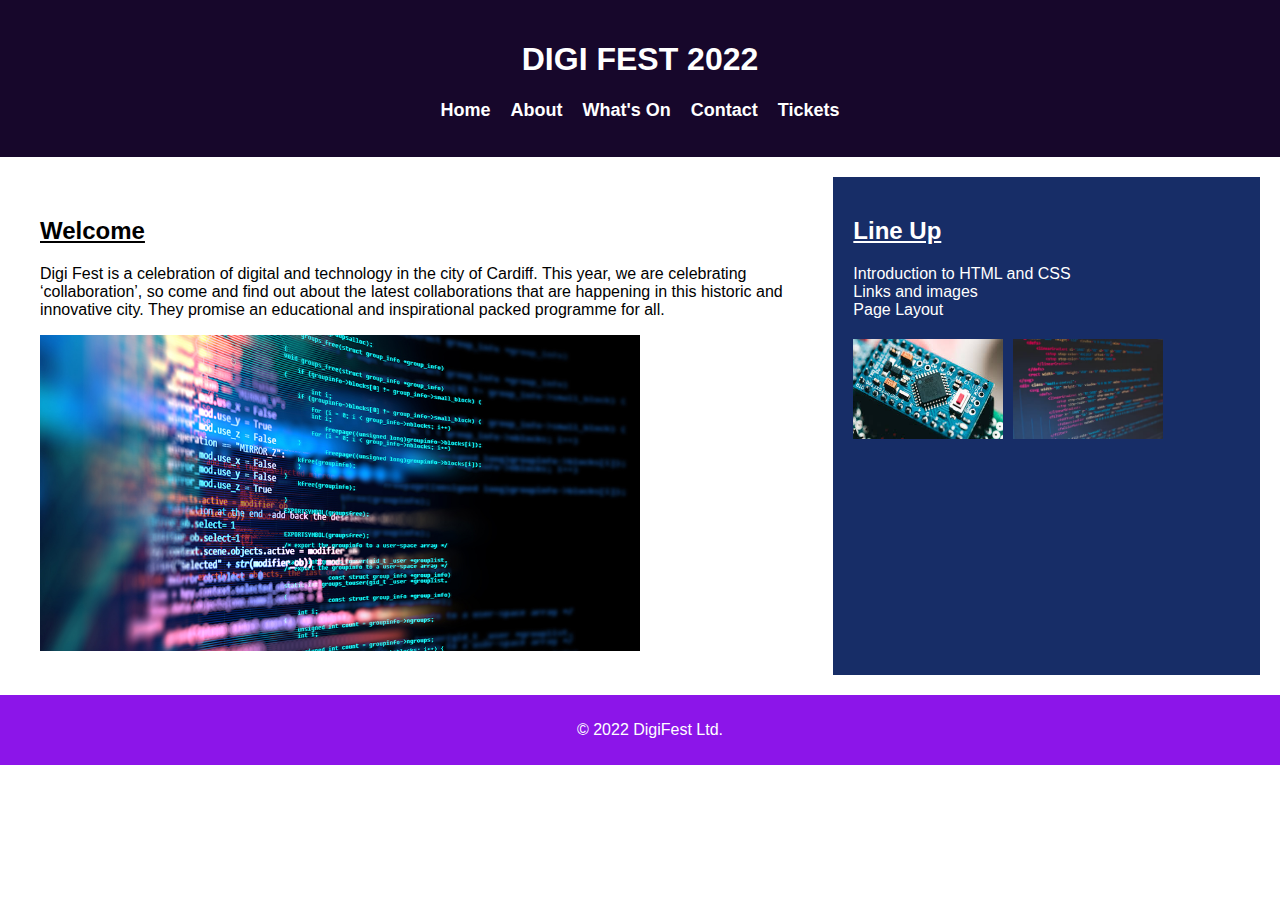
<file: exchapter4/index.html>
<!DOCTYPE html>
<html lang="en">
<head>
    <meta charset="UTF-8">
    <meta name="viewport" content="width=device-width, initial-scale=1.0">
    <title>Digi Fest 2022</title>
    <link rel="stylesheet" href="style.css">
</head>
<body>
    <header>
        <h1>DIGI FEST 2022</h1>
        <nav>
            <ul>
                <li><a href="#">Home</a></li>
                <li><a href="#">About</a></li>
                <li><a href="#">What's On</a></li>
                <li><a href="#">Contact</a></li>
                <li><a href="#">Tickets</a></li>
            </ul>
        </nav>
    </header>
    <main>
        <section class="welcome">
            <h2>Welcome</h2>
            <p>Digi Fest is a celebration of digital and technology in the city of Cardiff. This year, we are celebrating ‘collaboration’, so come and find out about the latest collaborations that are happening in this historic and innovative city. They promise an educational and inspirational packed programme for all.</p>
            <img src="cdp1.jpg" alt="Code screen">
        </section>
        <aside class="lineup">
            <h2>Line Up</h2>
            <ul>
                <li>Introduction to HTML and CSS</li>
                <li>Links and images</li>
                <li>Page Layout</li>
            </ul>
            <div class="images">
                <img src="cdp2.jpg" alt="Circuit board">
                <img src="cdp3.avif" alt="gtmlcss">
            </div>
        </aside>
    </main>
    <footer>
        <p>&copy; 2022 DigiFest Ltd.</p>
    </footer>
</body>
</html>
</file>
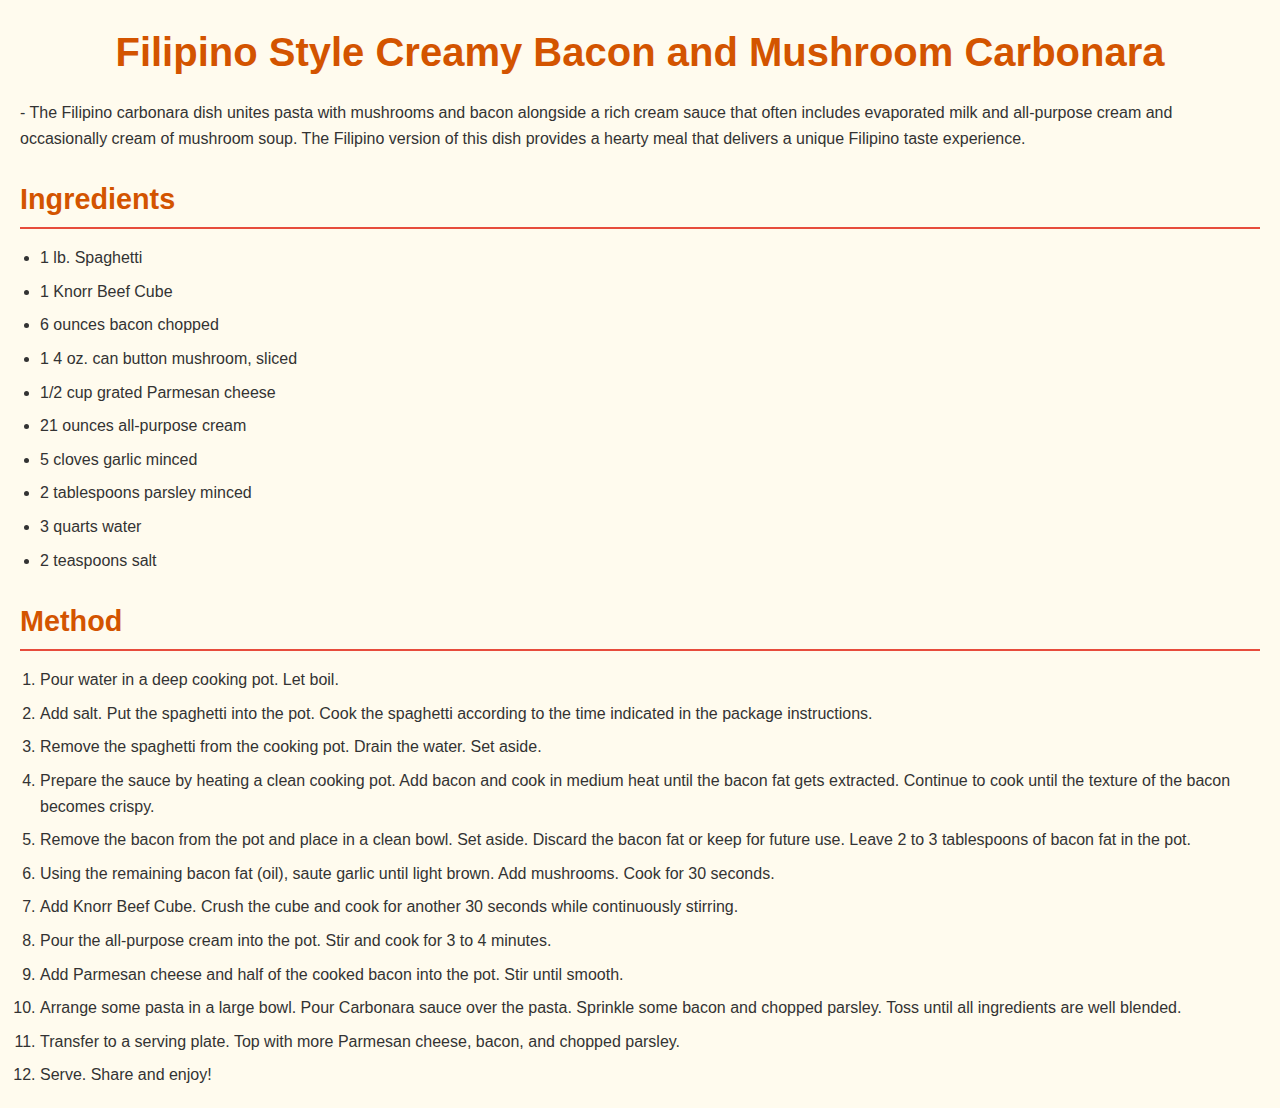
<file: exchapter1 bonus/Chapter1-bonus.html>
<!DOCTYPE html>
<html lang="en">
<head> <head> <link rel="stylesheet" href = "Chapter1css.css" type ="text/css"> 
    <meta charset="UTF-8">
    <meta name="viewport" content="width=device-width, initial-scale=1.0">
    <title>My Favorite Recipe:Filipino Style Creamy Bacon and Mushroom Carbonara</title>
</head>
<body>

    <h1>Filipino Style Creamy Bacon and Mushroom Carbonara</h1>

    <p>- The Filipino carbonara dish unites pasta with mushrooms and bacon alongside a rich cream sauce that often includes evaporated milk and all-purpose cream and occasionally cream of mushroom soup.  
        The Filipino version of this dish provides a hearty meal that delivers a unique Filipino taste experience. </p>

    <h2>Ingredients</h2>

    <ul>
        <li> 1 lb. Spaghetti </li>
        <li> 1 Knorr Beef Cube </li>
        <li>  6 ounces bacon chopped </li>
        <li>  1 4 oz. can button mushroom, sliced </li>
        <li>  1/2 cup grated Parmesan cheese </li>
        <li>  21 ounces all-purpose cream </li>
        <li>  5 cloves garlic minced </li>
        <li> 2 tablespoons parsley minced </li>
        <li>  3 quarts water </li>
        <li>  2 teaspoons salt </li>
    </ul>

    <h2>Method</h2>

    <ol>
       <li> Pour water in a deep cooking pot. Let boil. </li>
       <li> Add salt. Put the spaghetti into the pot. Cook the spaghetti according to the time indicated in the package instructions.</li>
       <li> Remove the spaghetti from the cooking pot. Drain the water. Set aside. </li>
       <li> Prepare the sauce by heating a clean cooking pot. Add bacon and cook in medium heat until the bacon fat gets extracted. Continue to cook until the texture of the bacon becomes crispy.</li>
       <li> Remove the bacon from the pot and place in a clean bowl. Set aside. Discard the bacon fat or keep for future use. Leave 2 to 3 tablespoons of bacon fat in the pot. </li>
       <li> Using the remaining bacon fat (oil), saute garlic until light brown. Add mushrooms. Cook for 30 seconds.</li>
       <li> Add Knorr Beef Cube. Crush the cube and cook for another 30 seconds while continuously stirring. </li>
       <li> Pour the all-purpose cream into the pot. Stir and cook for 3 to 4 minutes. </li>
       <li> Add Parmesan cheese and half of the cooked bacon into the pot. Stir until smooth. </li>
       <li> Arrange some pasta in a large bowl. Pour Carbonara sauce over the pasta. Sprinkle some bacon and chopped parsley. Toss until all ingredients are well blended. </li>
       <li> Transfer to a serving plate. Top with more Parmesan cheese, bacon, and chopped parsley. </li>
       <li> Serve. Share and enjoy! </li>
    </ol>

</body>
</html>
</file>
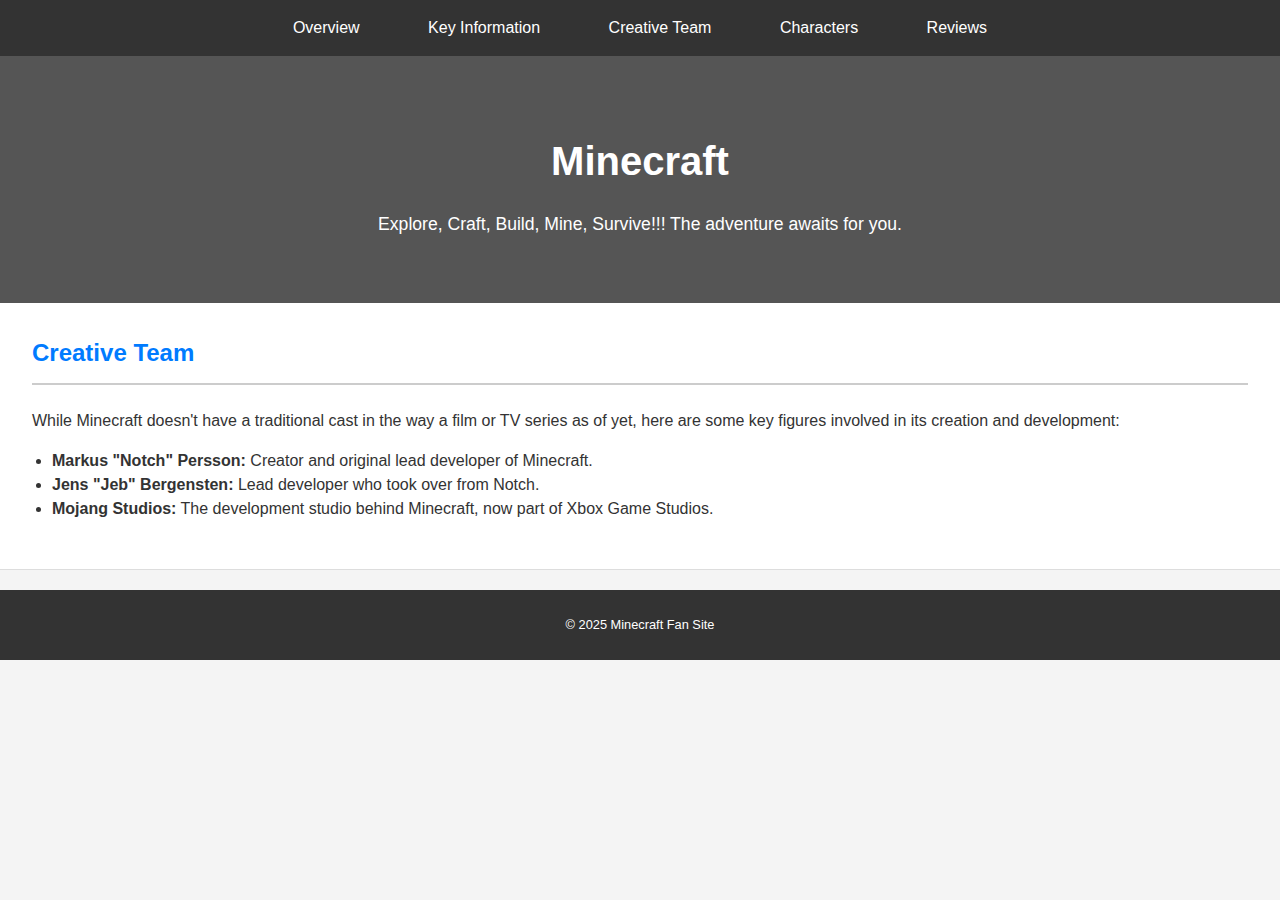
<file: exchapter2 bonus/cast.html>
<!DOCTYPE html>
<html lang="en">
<head> <link rel="stylesheet" href = "Chapter2css.css" type ="text/css"> 
    <meta charset="UTF-8">
    <meta name="viewport" content="width=device-width, initial-scale=1.0">
    <title>Minecraft: A World of Endless Possibilities</title>
</head>
<body>
    <nav>
        <ul>
            <li><a href="Chapter2-bonus.html">Overview</a></li>
            <li><a href="key-info.html">Key Information</a></li>
            <li><a href="cast.html">Creative Team</a></li>
            <li><a href="characters.html">Characters</a></li>
            <li><a href="reviews.html">Reviews</a></li>

        </ul>
    </nav>

    <header>
        <h1>Minecraft</h1>
        <p>Explore, Craft, Build, Mine, Survive!!! The adventure awaits for you.</p>
    </header>

    <section class="content-section">
        <h2>Creative Team</h2>
        <p>While Minecraft doesn't have a traditional cast in the way a film or TV series as of yet, here are some key figures involved in its creation and development:</p>
        <ul>
            <li><strong>Markus "Notch" Persson:</strong> Creator and original lead developer of Minecraft.</li>
            <li><strong>Jens "Jeb" Bergensten:</strong> Lead developer who took over from Notch.</li>
            <li><strong>Mojang Studios:</strong> The development studio behind Minecraft, now part of Xbox Game Studios.</li>
        </ul>
    </section>

    <footer>
        <p>&copy; 2025 Minecraft Fan Site</p>
    </footer>
</body>
</html>
</file>
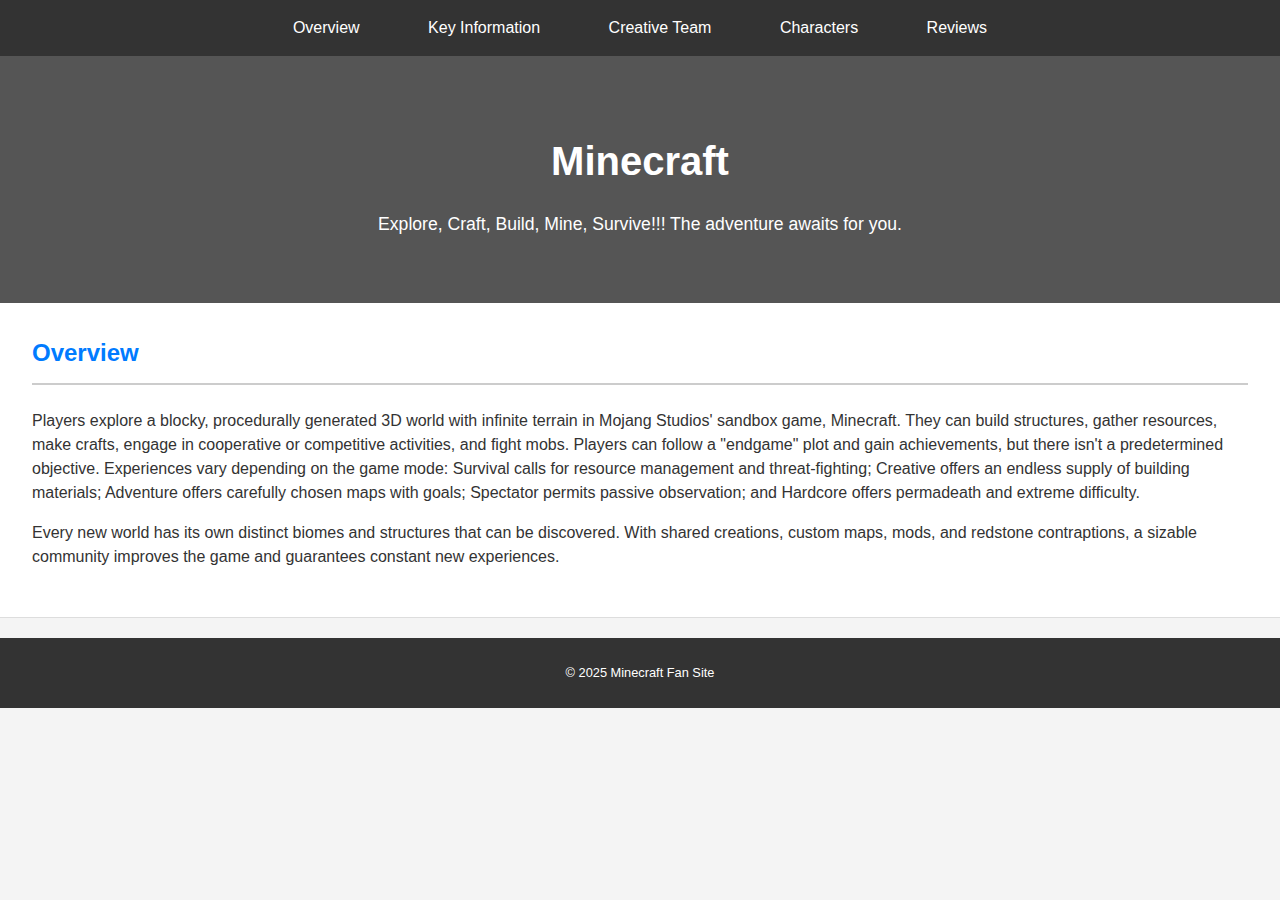
<file: exchapter2 bonus/Chapter2-bonus.html>
<!DOCTYPE html>
<html lang="en">
<head> <link rel="stylesheet" href = "Chapter2css.css" type ="text/css"> 
    <meta charset="UTF-8">
    <meta name="viewport" content="width=device-width, initial-scale=1.0">
    <title>Minecraft: A World of Endless Possibilities</title>
</head>
<body>
    <nav>
        <ul>
            <li><a href="Chapter2-bonus.html">Overview</a></li>
            <li><a href="key-info.html">Key Information</a></li>
            <li><a href="cast.html">Creative Team</a></li>
            <li><a href="characters.html">Characters</a></li>
            <li><a href="reviews.html">Reviews</a></li>

        </ul>
    </nav>

    <header>
        <h1>Minecraft</h1>
        <p>Explore, Craft, Build, Mine, Survive!!! The adventure awaits for you.</p>
    </header>

    <section>
        <h2>Overview</h2>
        <p>Players explore a blocky, procedurally generated 3D world with infinite terrain in Mojang Studios' sandbox game, Minecraft. 
             They can build structures, gather resources, make crafts, engage in cooperative or competitive activities, and fight mobs. 
             Players can follow a "endgame" plot and gain achievements, but there isn't a predetermined objective.  
            Experiences vary depending on the game mode:  Survival calls for resource management and threat-fighting; 
            Creative offers an endless supply of building materials; Adventure offers carefully chosen maps with goals; 
            Spectator permits passive observation; and Hardcore offers permadeath and extreme difficulty.</p>
        <p>Every new world has its own distinct biomes and structures that can be discovered. With shared creations, custom maps, mods, and 
            redstone contraptions, a sizable community improves the game and guarantees constant new experiences.</p>
    </section>

    <footer>
        <p>&copy; 2025 Minecraft Fan Site</p>
    </footer>
</body>
</html>
</file>
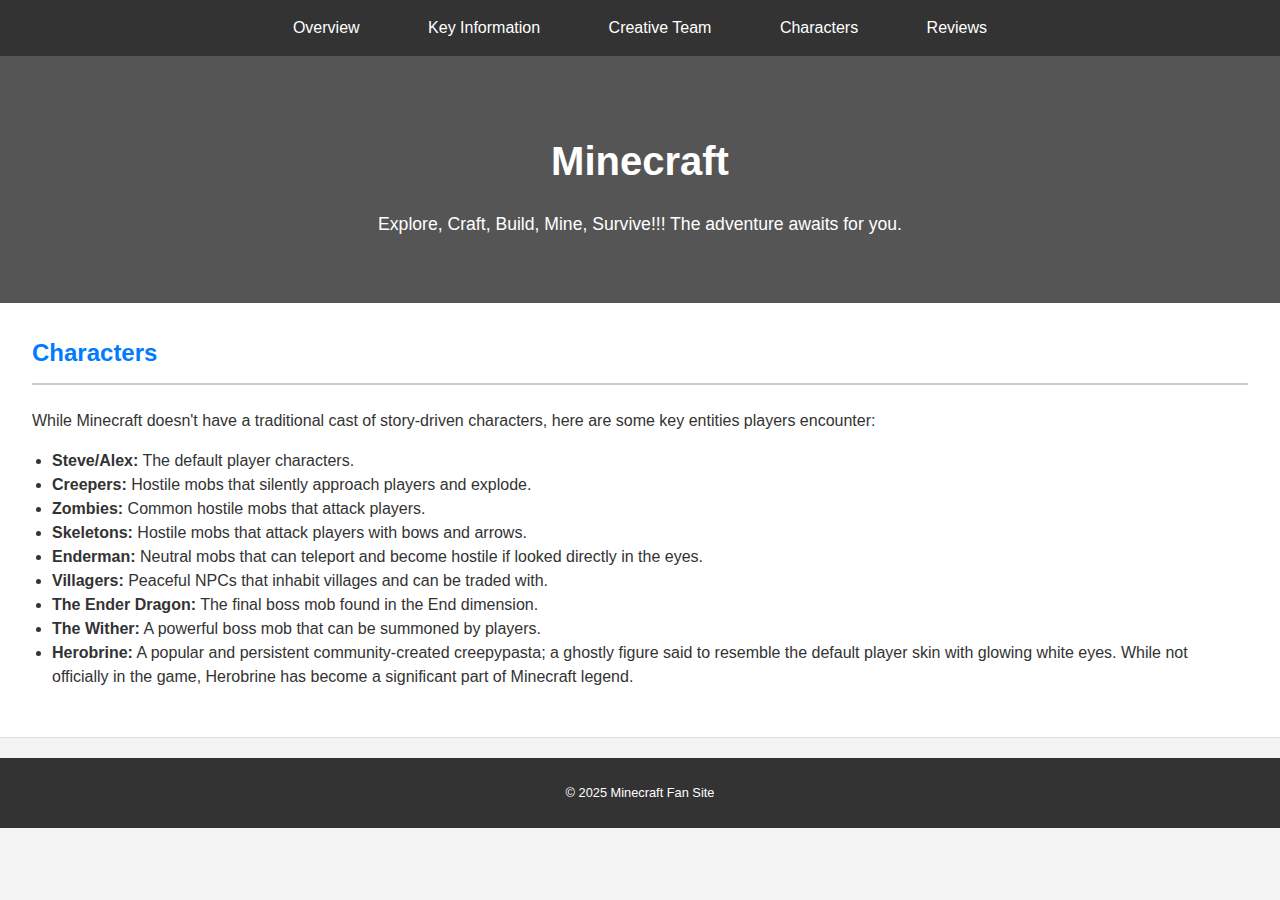
<file: exchapter2 bonus/characters.html>
<!DOCTYPE html>
<html lang="en">
<head> <link rel="stylesheet" href = "Chapter2css.css" type ="text/css"> 
    <meta charset="UTF-8">
    <meta name="viewport" content="width=device-width, initial-scale=1.0">
    <title>Minecraft: A World of Endless Possibilities</title>
</head>
<body>
    <nav>
        <ul>
            <li><a href="Chapter2-bonus.html">Overview</a></li>
            <li><a href="key-info.html">Key Information</a></li>
            <li><a href="cast.html">Creative Team</a></li>
            <li><a href="characters.html">Characters</a></li>
            <li><a href="reviews.html">Reviews</a></li>

        </ul>
    </nav>

    <header>
        <h1>Minecraft</h1>
        <p>Explore, Craft, Build, Mine, Survive!!! The adventure awaits for you.</p>
    </header>

    <section class="content-section">
        <h2>Characters</h2>
        <p>While Minecraft doesn't have a traditional cast of story-driven characters, here are some key entities players encounter:</p>
        <ul>
            <li><strong>Steve/Alex:</strong> The default player characters.</li>
            <li><strong>Creepers:</strong> Hostile mobs that silently approach players and explode.</li>
            <li><strong>Zombies:</strong> Common hostile mobs that attack players.</li>
            <li><strong>Skeletons:</strong> Hostile mobs that attack players with bows and arrows.</li>
            <li><strong>Enderman:</strong> Neutral mobs that can teleport and become hostile if looked directly in the eyes.</li>
            <li><strong>Villagers:</strong> Peaceful NPCs that inhabit villages and can be traded with.</li>
            <li><strong>The Ender Dragon:</strong> The final boss mob found in the End dimension.</li>
            <li><strong>The Wither:</strong> A powerful boss mob that can be summoned by players.</li>
            <li><strong>Herobrine:</strong> A popular and persistent community-created creepypasta; a ghostly figure said to resemble the default player skin with glowing white eyes. While not officially in the game, Herobrine has become a significant part of Minecraft legend.</li>
        </ul>
    </section>

    <footer>
        <p>&copy; 2025 Minecraft Fan Site</p>
    </footer>
</body>
</html>
</file>
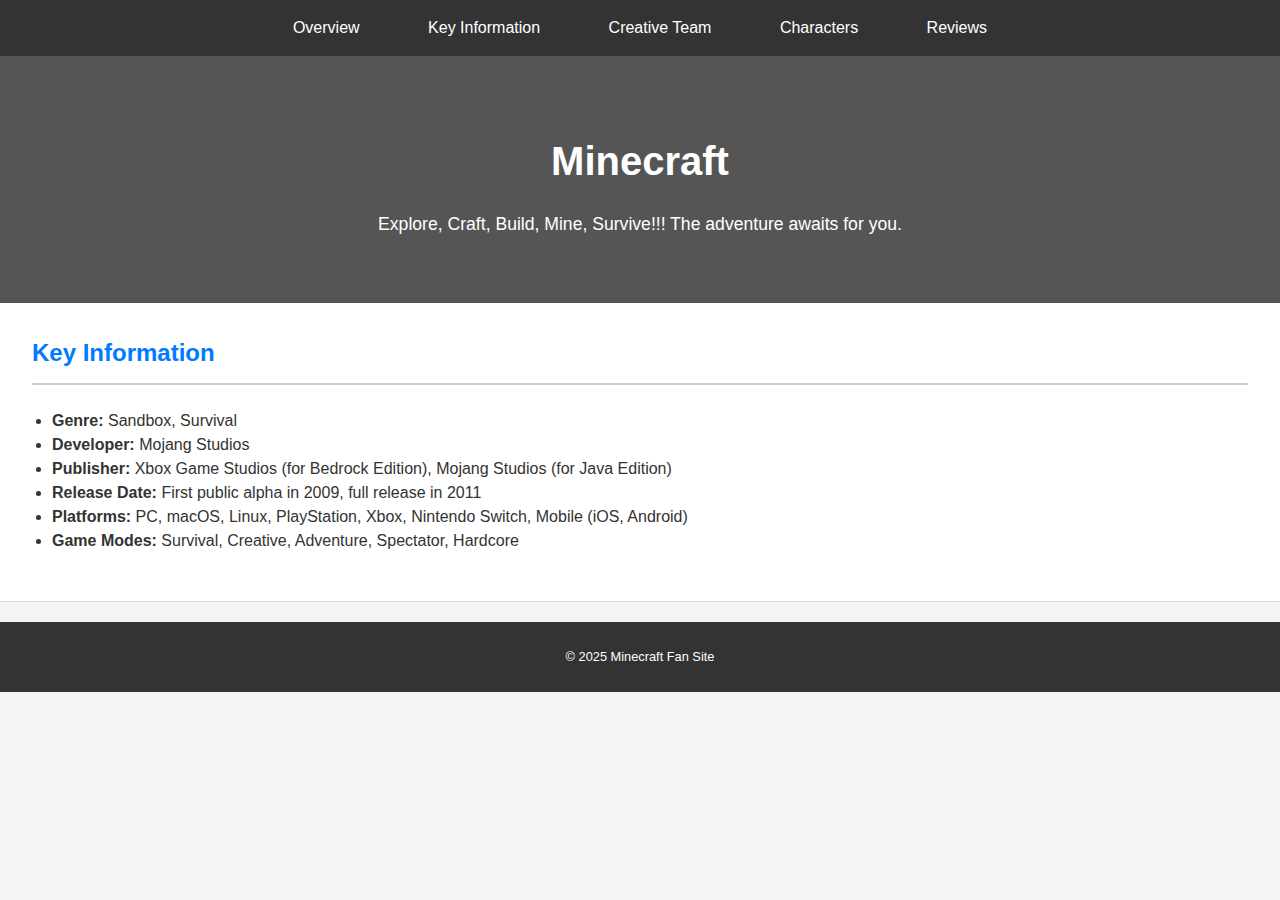
<file: exchapter2 bonus/key-info.html>
<!DOCTYPE html>
<html lang="en">
<head> <link rel="stylesheet" href = "Chapter2css.css" type ="text/css"> 
    <meta charset="UTF-8">
    <meta name="viewport" content="width=device-width, initial-scale=1.0">
    <title>Minecraft: A World of Endless Possibilities</title>
</head>
<body>
    <nav>
        <ul>
            <li><a href="Chapter2-bonus.html">Overview</a></li>
            <li><a href="key-info.html">Key Information</a></li>
            <li><a href="cast.html">Creative Team</a></li>
            <li><a href="characters.html">Characters</a></li>
            <li><a href="reviews.html">Reviews</a></li>

        </ul>
    </nav>

    <header>
        <h1>Minecraft</h1>
        <p>Explore, Craft, Build, Mine, Survive!!! The adventure awaits for you.</p>
    </header>

    <section class="content-section">
        <h2>Key Information</h2>
        <ul>
            <li><strong>Genre:</strong> Sandbox, Survival</li>
            <li><strong>Developer:</strong> Mojang Studios</li>
            <li><strong>Publisher:</strong> Xbox Game Studios (for Bedrock Edition), Mojang Studios (for Java Edition)</li>
            <li><strong>Release Date:</strong> First public alpha in 2009, full release in 2011</li>
            <li><strong>Platforms:</strong> PC, macOS, Linux, PlayStation, Xbox, Nintendo Switch, Mobile (iOS, Android)</li>
            <li><strong>Game Modes:</strong> Survival, Creative, Adventure, Spectator, Hardcore</li>
        </ul>
    </section>

    <footer>
        <p>&copy; 2025 Minecraft Fan Site</p>
    </footer>
</body>
</html>
</file>
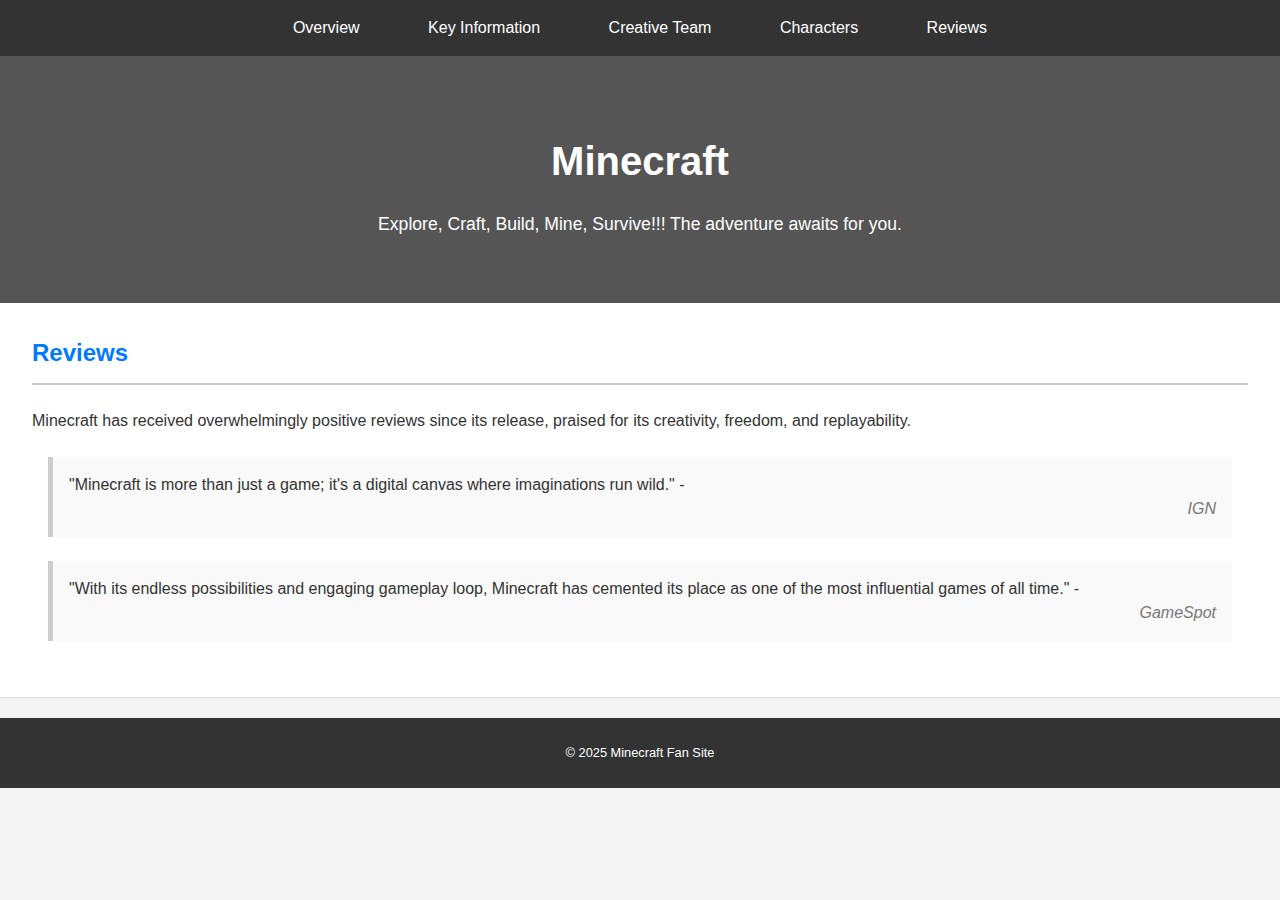
<file: exchapter2 bonus/reviews.html>
<!DOCTYPE html>
<html lang="en">
<head> <link rel="stylesheet" href = "Chapter2css.css" type ="text/css"> 
    <meta charset="UTF-8">
    <meta name="viewport" content="width=device-width, initial-scale=1.0">
    <title>Minecraft: A World of Endless Possibilities</title>
</head>
<body>
    <nav>
        <ul>
            <li><a href="Chapter2-bonus.html">Overview</a></li>
            <li><a href="key-info.html">Key Information</a></li>
            <li><a href="cast.html">Creative Team</a></li>
            <li><a href="characters.html">Characters</a></li>
            <li><a href="reviews.html">Reviews</a></li>

        </ul>
    </nav>

    <header>
        <h1>Minecraft</h1>
        <p>Explore, Craft, Build, Mine, Survive!!! The adventure awaits for you.</p>
    </header>

    <section class="content-section">
        <h2>Reviews</h2>
        <p>Minecraft has received overwhelmingly positive reviews since its release, praised for its creativity, freedom, and replayability.</p>
        <blockquote>
            <p>"Minecraft is more than just a game; it's a digital canvas where imaginations run wild." - <cite>IGN</cite></p>
        </blockquote>
        <blockquote>
            <p>"With its endless possibilities and engaging gameplay loop, Minecraft has cemented its place as one of the most influential games of all time." - <cite>GameSpot</cite></p>
        </blockquote>
    
    </section>

    <footer>
        <p>&copy; 2025 Minecraft Fan Site</p>
    </footer>
</body>
</html>
</file>
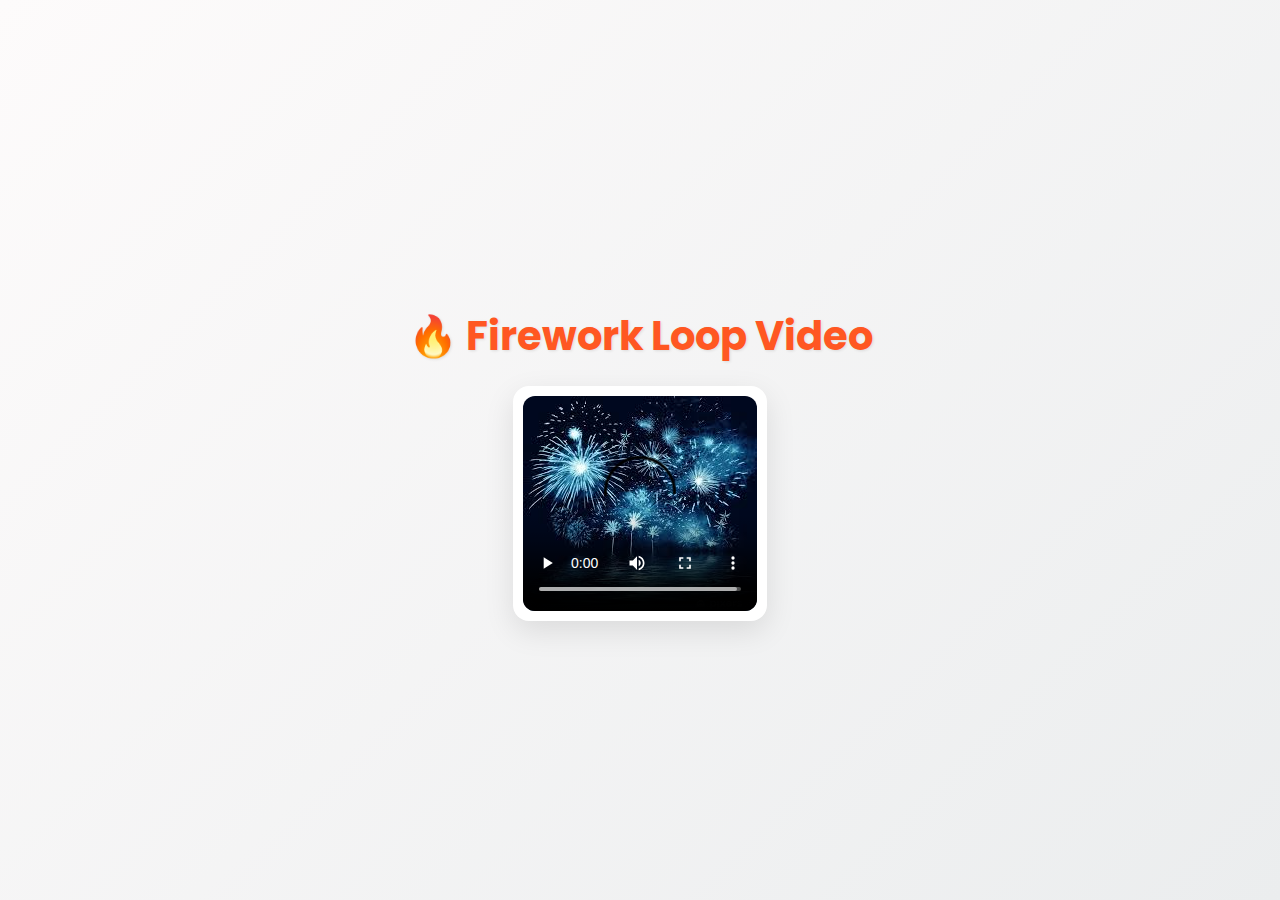
<file: exchapter5/chapter5.html>
<!DOCTYPE html>
<html lang="en">
<head>
    <meta charset="UTF-8">
    <meta name="viewport" content="width=device-width, initial-scale=1.0">
    <title>Fire Loop Video</title>
    <link href="https://fonts.googleapis.com/css2?family=Poppins:wght@400;600&display=swap" rel="stylesheet">
    <style>
        body {
            margin: 0;
            height: 100vh;
            font-family: 'Poppins', sans-serif;
            display: flex;
            flex-direction: column;
            justify-content: center;
            align-items: center;
            background: linear-gradient(135deg, #fdfbfb 0%, #ebedee 100%);
            color: #333;
        }

        h1 {
            font-size: 2.5rem;
            margin-bottom: 20px;
            color: #ff5722;
            text-shadow: 1px 1px 3px rgba(0,0,0,0.1);
        }

        .video-container {
            background-color: white;
            border-radius: 16px;
            box-shadow: 0 10px 30px rgba(0, 0, 0, 0.1);
            overflow: hidden;
            padding: 10px;
            max-width: 90%;
        }

        video {
            display: block;
            width: 100%;
            height: auto;
            border-radius: 12px;
        }
    </style>
</head>
<body>
    <h1>🔥 Firework Loop Video</h1>
    <div class="video-container">
        <video controls loop poster="firework.jpg">
            <source src="loop.mp4" type="video/mp4">
        </video>
    </div>
</body>
</html>
</file>
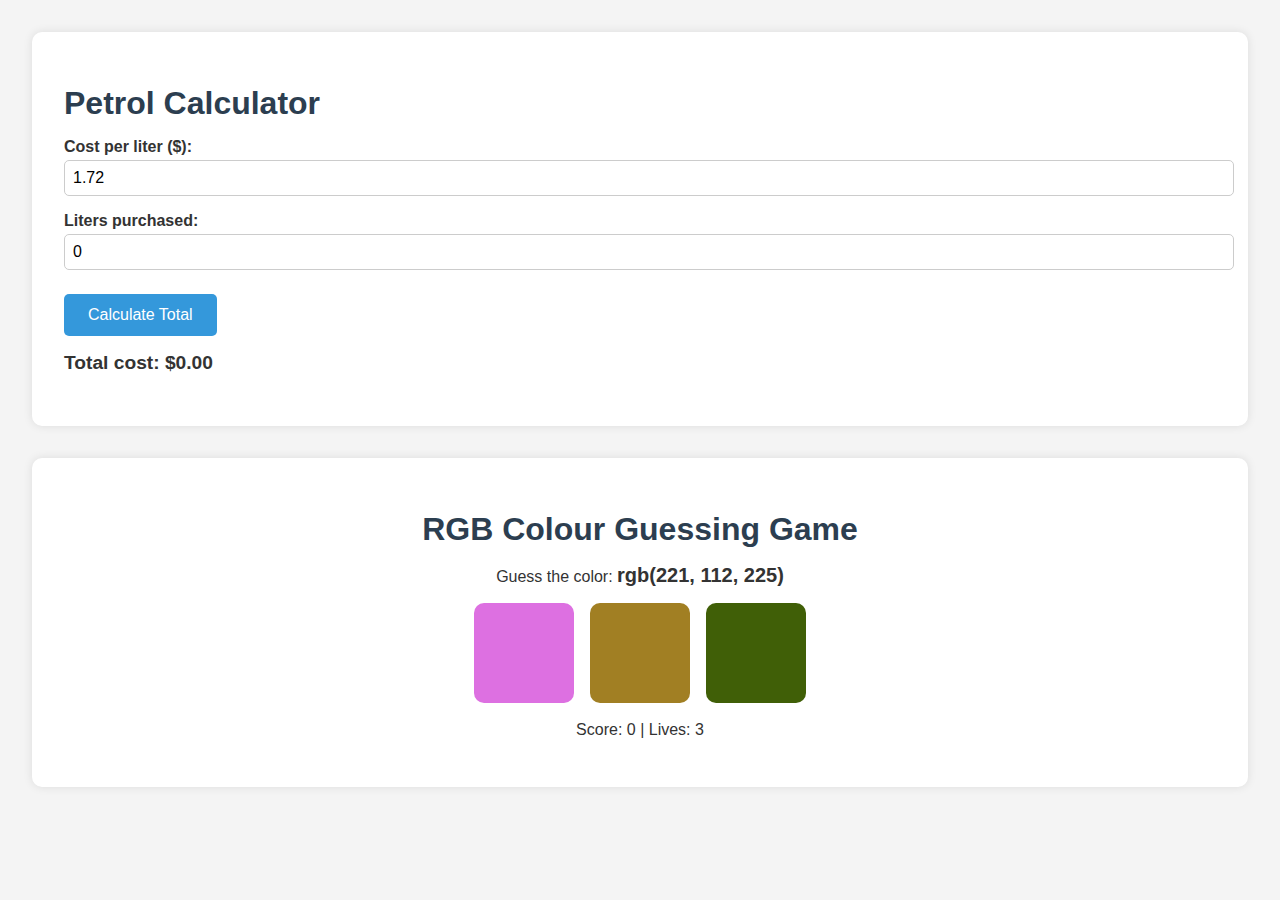
<file: exchapter6 bonus/chapter6-bonus.html>
<!DOCTYPE html>
<html lang="en">
<head>
  <meta charset="UTF-8">
  <meta name="viewport" content="width=device-width, initial-scale=1.0">
  <title>Petrol Calculator & RGB Game</title>
  <link rel="stylesheet" href="style.css">
</head>
<body>
  <!-- Petrol Calculator Section -->
  <section class="calculator">
    <h1>Petrol Calculator</h1>
    <label for="cost">Cost per liter ($):</label>
    <input type="number" id="cost" value="1.72" step="0.01">

    <label for="liters">Liters purchased:</label>
    <input type="number" id="liters" value="0">

    <button id="calculate">Calculate Total</button>

    <p id="totalCost">Total cost: $0.00</p>
  </section>

  <!-- RGB Colour Guessing Game Section -->
  <section class="rgb-game">
    <h1>RGB Colour Guessing Game</h1>
    <p>Guess the color: <span id="rgbDisplay">rgb(??, ??, ??)</span></p>
    <div id="colorOptions" class="options"></div>
    <p id="feedback"></p>
    <p id="score">Score: 0 | Lives: 3</p>
    <button id="restart">Restart Game</button>
  </section>

  <script src="index.js"></script>
</body>
</html>
</file>
<file: exchapter4/style.css>
body {
    font-family: Arial, sans-serif;
    font-weight: 400;
    margin: 0;
    padding: 0;
    color: #000000;
    background-color: #ffffff;
}

header {
    background-color: #17072b;
    color: white;
    text-align: center;
    padding: 20px;
    font-family: Tahoma, sans-serif;
    font-weight: 700;
}

nav ul {
    list-style-type: none;
    padding: 0;
    display: flex;
    justify-content: center;
    gap: 20px;
}

nav ul li {
    display: inline;
}

nav ul li a {
    color: white;
    text-decoration: none;
    font-size: 18px;
}

main {
    display: flex;
    flex-wrap: wrap;
    justify-content: space-between;
    padding: 20px;
}

.welcome {
    flex: 2;
    padding: 20px;
}

.welcome h2 {
    font-weight: bold;
    text-decoration: underline;
}

.welcome img {
    width: 100%;
    max-width: 600px;
}

.lineup {
    flex: 1;
    background-color: #172d67;
    color: white;
    padding: 20px;
}

.lineup h2 {
    text-decoration: underline;
}

.lineup ul {
    list-style-type: none;
    padding: 0;
}

.images {
    display: flex;
    gap: 10px;
    margin-top: 20px;
}

.images img {
    width: 48%;
    max-width: 150px;
}

footer {
    background-color: #8c15e9;
    color: white;
    text-align: center;
    padding: 10px;
    position: relative;
    bottom: 0;
    width: 100%;
}
</file>
<file: exchapter1 bonus/Chapter1css.css>
body {
    
    font-family: sans-serif;
    line-height: 1.6;
    margin: 20px;
    background-color: #fffbee;
    color: #333;
}

h1, h2 {
    color: #d35400; 
    margin-bottom: 15px;
}

h1 {
    font-size: 2.5em;
    text-align: center;
    margin-top: 0;
}

h2 {
    font-size: 1.8em;
    border-bottom: 2px solid #e74c3c; 
    padding-bottom: 5px;
    margin-top: 25px;
}

p {
    margin-bottom: 15px;
}

ul, ol {
    list-style-type: circle;
    margin-bottom: 20px;
    padding-left: 20px;
}

li {

    margin-bottom: 8px;
}

ul {
    list-style-type: disc;
}

ol {

    list-style-type: decimal;
}
</file>
<file: exchapter2 bonus/Chapter2css.css>
body {
    font-family: sans-serif;
    line-height: 1.5;
    margin: 0;
    background-color: #f4f4f4;
    color: #333;
}
nav {
    background-color: #333;
    color: #fff;
    padding: 1em 0;
    position: sticky;
    top: 0;
    z-index: 100;
}
nav ul {
    list-style: none;
    padding: 0;
    margin: 0;
    text-align: center;
}
nav ul li {
    display: inline;
    margin: 0 1em;
}
nav ul li a {
    color: #fff;
    text-decoration: none;
    padding: 0.5em 1em;
    transition: color 0.3s ease;
}
nav ul li a:hover {
    color: #add8e6; 
}
header {
    background-color: #555;
    color: #fff;
    text-align: center;
    padding: 3em 2em;
}
header h1 {
    font-size: 2.5em;
    margin-bottom: 0.5em;
}
header p {
    font-size: 1.1em;
}
.page-header {
    background-color: #eee;
    padding: 2em 2em;
    text-align: center;
    margin-bottom: 20px;
}
.page-header h1 {
    font-size: 2em;
    color: #333;
}
section {
    padding: 2em 2em;
    background-color: #fff;
    margin-bottom: 20px;
    border-bottom: 1px solid #ddd;
}
section h2 {
    color: #007bff; 
    margin-top: 0;
    margin-bottom: 1em;
    border-bottom: 2px solid #ccc;
    padding-bottom: 0.5em;
}
section ul {
    list-style: disc;
    padding-left: 20px;
}
section blockquote {
    background-color: #f9f9f9;
    border-left: 5px solid #ccc;
    margin: 1.5em 1em;
    padding: 1em;
    quotes: "\201C""\201D""\2018""\2019";
}
section blockquote p {
    display: inline;
}
section blockquote cite {
    display: block;
    text-align: right;
    color: #777;
    font-style: italic;
}
footer {
    background-color: #333;
    color: #fff;
    text-align: center;
    padding: 1em 0;
    font-size: 0.8em;
}
</file>
<file: exchapter6 bonus/style.css>
body {
    font-family: Arial, sans-serif;
    margin: 0;
    padding: 2rem;
    background-color: #f4f4f4;
    color: #333;
  }
  
  section {
    background: #fff;
    padding: 2rem;
    margin-bottom: 2rem;
    border-radius: 10px;
    box-shadow: 0 0 10px rgba(0,0,0,0.1);
  }
  
  h1 {
    margin-bottom: 1rem;
    color: #2c3e50;
  }
  
  label {
    display: block;
    margin-top: 1rem;
    font-weight: bold;
  }
  
  input[type="number"] {
    width: 100%;
    padding: 0.5rem;
    margin-top: 0.25rem;
    border: 1px solid #ccc;
    border-radius: 5px;
    font-size: 1rem;
  }
  
  input:focus {
    border-color: #2980b9;
    outline: none;
    box-shadow: 0 0 5px rgba(41, 128, 185, 0.5);
  }
  
  button {
    margin-top: 1.5rem;
    padding: 0.75rem 1.5rem;
    font-size: 1rem;
    background-color: #3498db;
    color: white;
    border: none;
    border-radius: 5px;
    cursor: pointer;
    transition: background-color 0.3s ease;
  }
  
  button:hover {
    background-color: #2980b9;
  }
  
  #totalCost {
    margin-top: 1rem;
    font-size: 1.2rem;
    font-weight: bold;
  }
  
  /* RGB Game Styling */
  .rgb-game {
    text-align: center;
  }
  
  #rgbDisplay {
    font-weight: bold;
    font-size: 1.25rem;
  }
  
  .options {
    display: flex;
    justify-content: center;
    gap: 1rem;
    margin: 1rem 0;
  }
  
  .color-box {
    width: 100px;
    height: 100px;
    border-radius: 10px;
    cursor: pointer;
    transition: transform 0.2s ease;
  }
  
  .color-box:hover {
    transform: scale(1.05);
  }
  
  #feedback {
    margin-top: 1rem;
    font-size: 1.1rem;
    font-weight: bold;
  }
  
  #score {
    margin-top: 1rem;
    font-size: 1rem;
  }
  
  #restart {
    margin-top: 1rem;
    display: none;
  }
</file>
